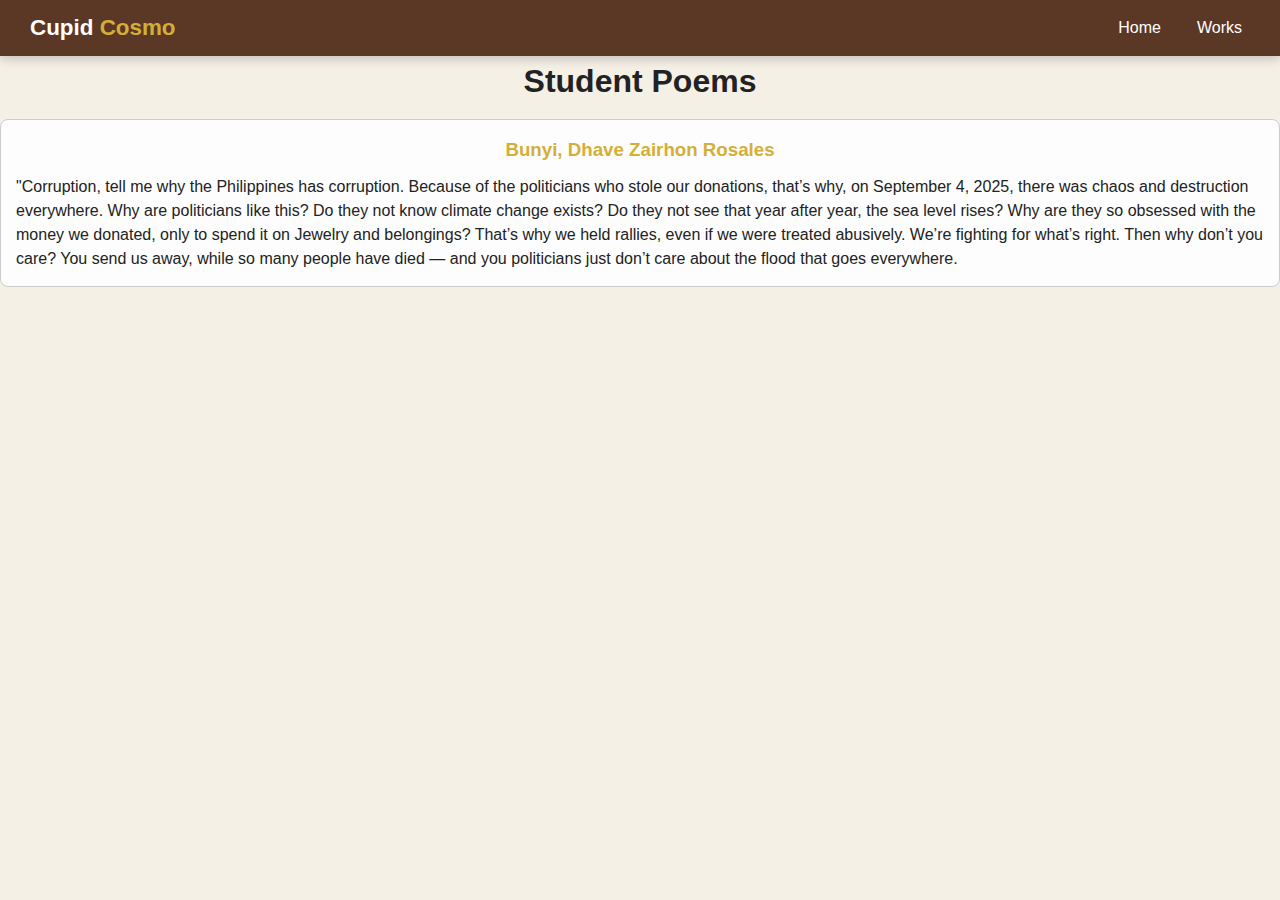
<file: poem.html>
<!DOCTYPE html>
<html lang="en">
<head>
  <meta charset="UTF-8">
  <meta name="viewport" content="width=device-width, initial-scale=1.0">
  <title>Student Poems</title>
  <link rel="stylesheet" href="whatthefuckk.css">
  <style>
    /* Poem box styling */
    .poem-box {
      border: 1px solid #ccc;
      padding: 15px;
      margin-bottom: 20px;
      border-radius: 8px;
      background-color: #fdfdfd;
      transition: transform 0.2s, box-shadow 0.2s;
    }
    .poem-box:hover {
      transform: translateY(-3px);
      box-shadow: 0 6px 16px rgba(0,0,0,0.08);
    }
    .poem-box h3 {
      margin-bottom: 10px;
      color: var(--accent); /* use your theme color */
    }
    .poem-box div {
      line-height: 1.5;
      color: var(--text2);
    }
  </style>
</head>
<body>

  <nav class="navbar">
    <div class="logo">Cupid <span>Cosmo</span></div>
    <ul class="nav-links">
      <li><a href="home.html">Home</a></li>
      <li><a href="works.html">Works</a></li>
    </ul>
  </nav>

  <main class="container">
    <h1>Student Poems</h1>
    <div id="poemsContainer"></div>
  </main>
   <script src="rfc.js"></script>
   <script src="poemsRFC.js"></script>
  <!-- Student data -->
   <!-- studentslist object -->

  
  <script src="poem.js"></script>

</body>
</html>
</file>
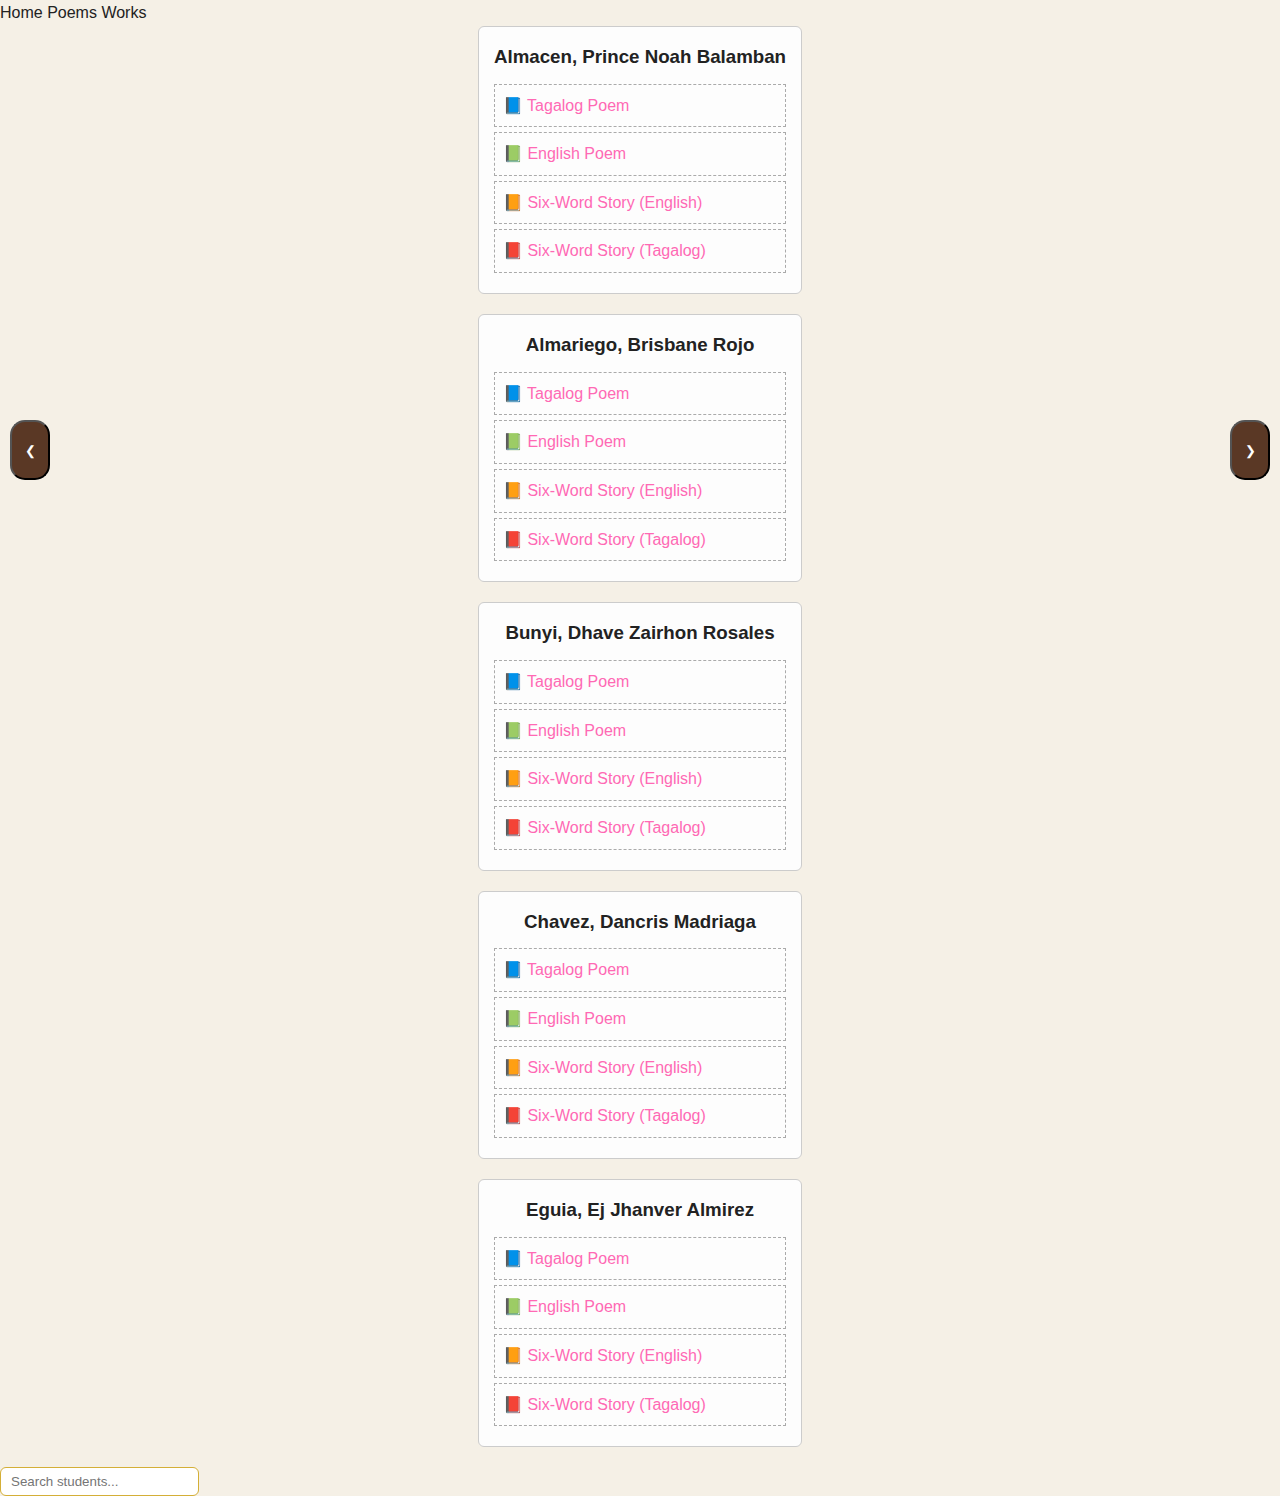
<file: works.html>
<!DOCTYPE html>
<html lang="en">
<head>
  <meta charset="utf-8" />
  <meta name="viewport" content="width=device-width, initial-scale=1" />
  <title>Cupid Cosmo - Works</title>
  <link rel="stylesheet" href="whatthefuckk.css" />
</head>
<body>

  <nav src=".navbar">
    <a href="index.html">Home</a>
    <a href="poem.html">Poems</a>
    <a href="works.html">Works</a>
  </nav>

  <div class="works-wrapper">
    <button id="orev">❮</button>
    <section id="works"></section>
    <button id="next">❯</button>
  </div>

  <input id="searchInput" placeholder="Search students..." />

  <script src="rfc.js"></script>
  <script src="cos.js"></script>

</body>
</html>
</file>
<file: whatthefuckk.css>
/* Reset + Global */
* {
  box-sizing: border-box;
  margin: 0;
  padding: 0;
  font-family: "Poppins", sans-serif;
}

:root {
  --beige: #f5f0e6;
  --brown: #5a3825;
  --gold: #d4af37;
  --black: #222;
  --white: #fff;
  --card: #fdfbf7;
  --accent: var(--gold);
}

/* Body */
body {
  background: var(--beige);
  color: var(--black);
  min-height: 100vh;
  line-height: 1.6;
  overflow-x: hidden;
  transition: background 0.4s ease, color 0.4s ease;
}

/* Dark mode */
.dark-mode {
  --beige: #2b0012;
  --brown: #4b0032;
  --gold: #ffb6d6;
  --black: #fff0f5;
  --card: rgba(255, 255, 255, 0.1);
}

/* Headings */
h1, h2, h3 {
  margin-bottom: 12px;
  text-align: center;
  font-weight: 600;
}

/* Links */
a {
  color: inherit;
  text-decoration: none;
}

/* Navbar */
.navbar {
  display: flex;
  justify-content: space-between;
  align-items: center;
  background: var(--brown);
  color: var(--white);
  padding: 10px 30px;
  box-shadow: 0 3px 10px rgba(0,0,0,0.2);
  position: sticky;
  top: 0;
  z-index: 40;
}

.logo {
  font-weight: 700;
  font-size: 1.4rem;
  color: var(--white);
}
.logo span {
  color: var(--gold);
}

.nav-links {
  list-style: none;
  display: flex;
  gap: 20px;
}
.nav-links a {
  color: var(--white);
  font-weight: 500;
  padding: 6px 8px;
  border-radius: 8px;
  transition: all 0.2s ease;
}
.nav-links a:hover {
  color: var(--gold);
  background: rgba(255, 255, 255, 0.12);
}

.nav-actions {
  display: flex;
  align-items: center;
  gap: 10px;
}
#searchInput {
  padding: 6px 10px;
  border-radius: 6px;
  border: 1px solid var(--gold);
  outline: none;
}
#searchInput:focus {
  box-shadow: 0 0 10px var(--gold);
}

#modeToggle {
  background: var(--gold);
  border: none;
  color: var(--white);
  border-radius: 50%;
  cursor: pointer;
  font-size: 1.2rem;
  width: 36px;
  height: 36px;
}

/* Hero */
.hero {
  margin-top: 80px;
  padding: 80px 20px;
  text-align: center;
  border-radius: 20px;
  background: linear-gradient(to bottom, #fffaf3, #f1e5d3);
  box-shadow: 0 12px 40px rgba(0,0,0,0.1);
   background-image: url('tribe pattern.jpeg');
   background-size: cover;
    background-position: center;
    filter: brightness(60%);
}
.hero h1 {
  font-size: 2.6rem;
  color: var(--brown);
}
.hero h1 span {
  color: var(--brown);
}
.lead {
  color: rgba(34, 34, 34, 0.85);
  margin-top: 10px;
  max-width: 720px;
  margin-left: auto;
  margin-right: auto;
}
.hero-ctas {
  margin-top: 18px;
  display: flex;
  gap: 12px;
  justify-content: center;
  align-items: center;
  flex-wrap: wrap;
}

/* Buttons */
.cta-btn, .secondary-btn {
  background: var(--brown);
  color: var(--white);
  border: none;
  padding: 10px 22px;
  border-radius: 25px;
  cursor: pointer;
  box-shadow: 0 8px 20px rgba(0,0,0,0.1);
  transition: all 0.25s;
}
.cta-btn:hover, .secondary-btn:hover {
  background: var(--gold);
  color: var(--black);
}

/* Info Cards */
.info-cards {
  display: flex;
  gap: 24px;
  flex-wrap: wrap;
  justify-content: center;
  margin-top: 24px;
}
.card {
  background: var(--card);
  padding: 22px;
  border-radius: 14px;
  min-width: 200px;
  text-align: center;
  box-shadow: 0 6px 18px rgba(0,0,0,0.06);
  transition: transform 0.2s;
}
.card:hover {
  transform: translateY(-6px);
}

/* Students */
.students h2 {
  margin-top: 20px;
  color: var(--brown);
}
.students-grid {
  display: grid;
  grid-template-columns: repeat(auto-fit, minmax(220px, 1fr));
  gap: 18px;
  margin-top: 18px;
}
.student-card {
  background: var(--card);
  border-radius: 14px;
  padding: 12px;
  display: flex;
  gap: 12px;
  align-items: center;
  box-shadow: 0 6px 18px rgba(0,0,0,0.06);
}
.student-img {
  width: 64px;
  height: 64px;
  border-radius: 12px;
  object-fit: cover;
}
.student-body {
  flex: 1;
  display: flex;
  flex-direction: column;
  gap: 6px;
}
.student-name {
  font-size: 1rem;
  font-weight: 600;
  color: var(--black);
}
.student-role {
  font-size: .85rem;
  color: rgba(34,34,34,0.6);
}
.student-actions {
  margin-top: 6px;
  display: flex;
  gap: 8px;
}
.btn {
  padding: 8px 12px;
  border-radius: 10px;
  border: none;
  cursor: pointer;
  background: var(--gold);
  color: #fff;
  transition: all 0.18s;
}
.btn:hover {
  transform: translateY(-3px);
}

/* Works Section */
.works-wrapper {
  display: flex;
  align-items: center;
  justify-content: center;
  gap: 10px;
  position: relative;
}
.nav-btn {
  background-color: var(--gold);
  border: none;
  border-radius: 50%;
  width: 40px;
  height: 40px;
  font-size: 20px;
  cursor: pointer;
  transition: transform 0.2s;
}
.nav-btn:hover {
  transform: scale(1.2);
}
.prev-btn {
  order: -1;
}
.next-btn {
  order: 1;
}
.works {
  display: flex;
  flex-direction: column;
  width: 80%;
}
#orev {
  position: fixed;
  left: 10px;
  top: 50%;
  transform: translateY(-50%);
  height:60px; 
  width:40px;
  background-color:var(--brown);
  border-radius:15px;
  color:white;
}
#next {
  position: fixed;
  right: 10px;
  top: 50%;
  transform: translateY(-50%);
  height:60px; 
  width:40px;
  background-color:var(--brown);
  border-radius:15px;
  color:white;
}

/* Mobile Warning */
.mobile-warning {
  display: none;
  text-align: center;
  background-color: #ffdddd;
  color: #990000;
  padding: 12px 20px;
  font-weight: 600;
  border-radius: 8px;
  margin: 16px;
  font-size: 0.95rem;
  box-shadow: 0 4px 12px rgba(0,0,0,0.1);
}
@media (max-width: 800px) {
  .mobile-warning {
    display: block;
  }
  .hero {
    padding: 48px 18px;
    margin-top: 35px;
  }
  .cta-btn {
    padding: 9px 16px;
  }
  .student-img {
    width: 56px;
    height: 56px;
    border-radius: 10px;
  }
}

.doodles:hover {
  transform: scale(2.2);
}

/* ---------------------------
   Modal Overlay
--------------------------- */
#modal {
  position: fixed;
  top: 0;
  left: 0;
  width: 100%;
  height: 100%;
  background-color: rgba(0, 0, 0, 0.6); /* dark overlay */
  display: none; /* hidden by default */
  justify-content: center;
  align-items: center;
  z-index: 1000; /* make sure it's on top of everything */
}

/* Show modal */
#modal.show {
  display: flex;
  animation: fadeIn 0.3s ease;
}

/* ---------------------------
   Modal Content Box
--------------------------- */
.modal-content {
  background: var(--card);
  border-radius: 16px;
  padding: 24px;
  width: 320px;
  max-width: 90%;
  text-align: center;
  color: var(--black);
  position: relative;
  box-shadow: 0 8px 24px rgba(0,0,0,0.25);
  animation: scaleIn 0.25s ease;
}

/* Modal image */
#modalImg {
  width: 120px;
  height: 120px;
  border-radius: 50%;
  object-fit: cover;
  margin-bottom: 12px;
}

/* Close button */
#modalClose {
  position: absolute;
  top: 10px;
  right: 12px;
  background: none;
  border: none;
  font-size: 1.3rem;
  cursor: pointer;
  color: var(--black);
  transition: transform 0.2s;
}
#modalClose:hover {
  transform: scale(1.2);
  color: var(--gold);
}

/* ---------------------------
   Animations
--------------------------- */
@keyframes fadeIn {
  from { opacity: 0; }
  to { opacity: 1; }
}
@keyframes scaleIn {
  from { transform: scale(0.8); opacity: 0; }
  to { transform: scale(1); opacity: 1; }
}
</file>
